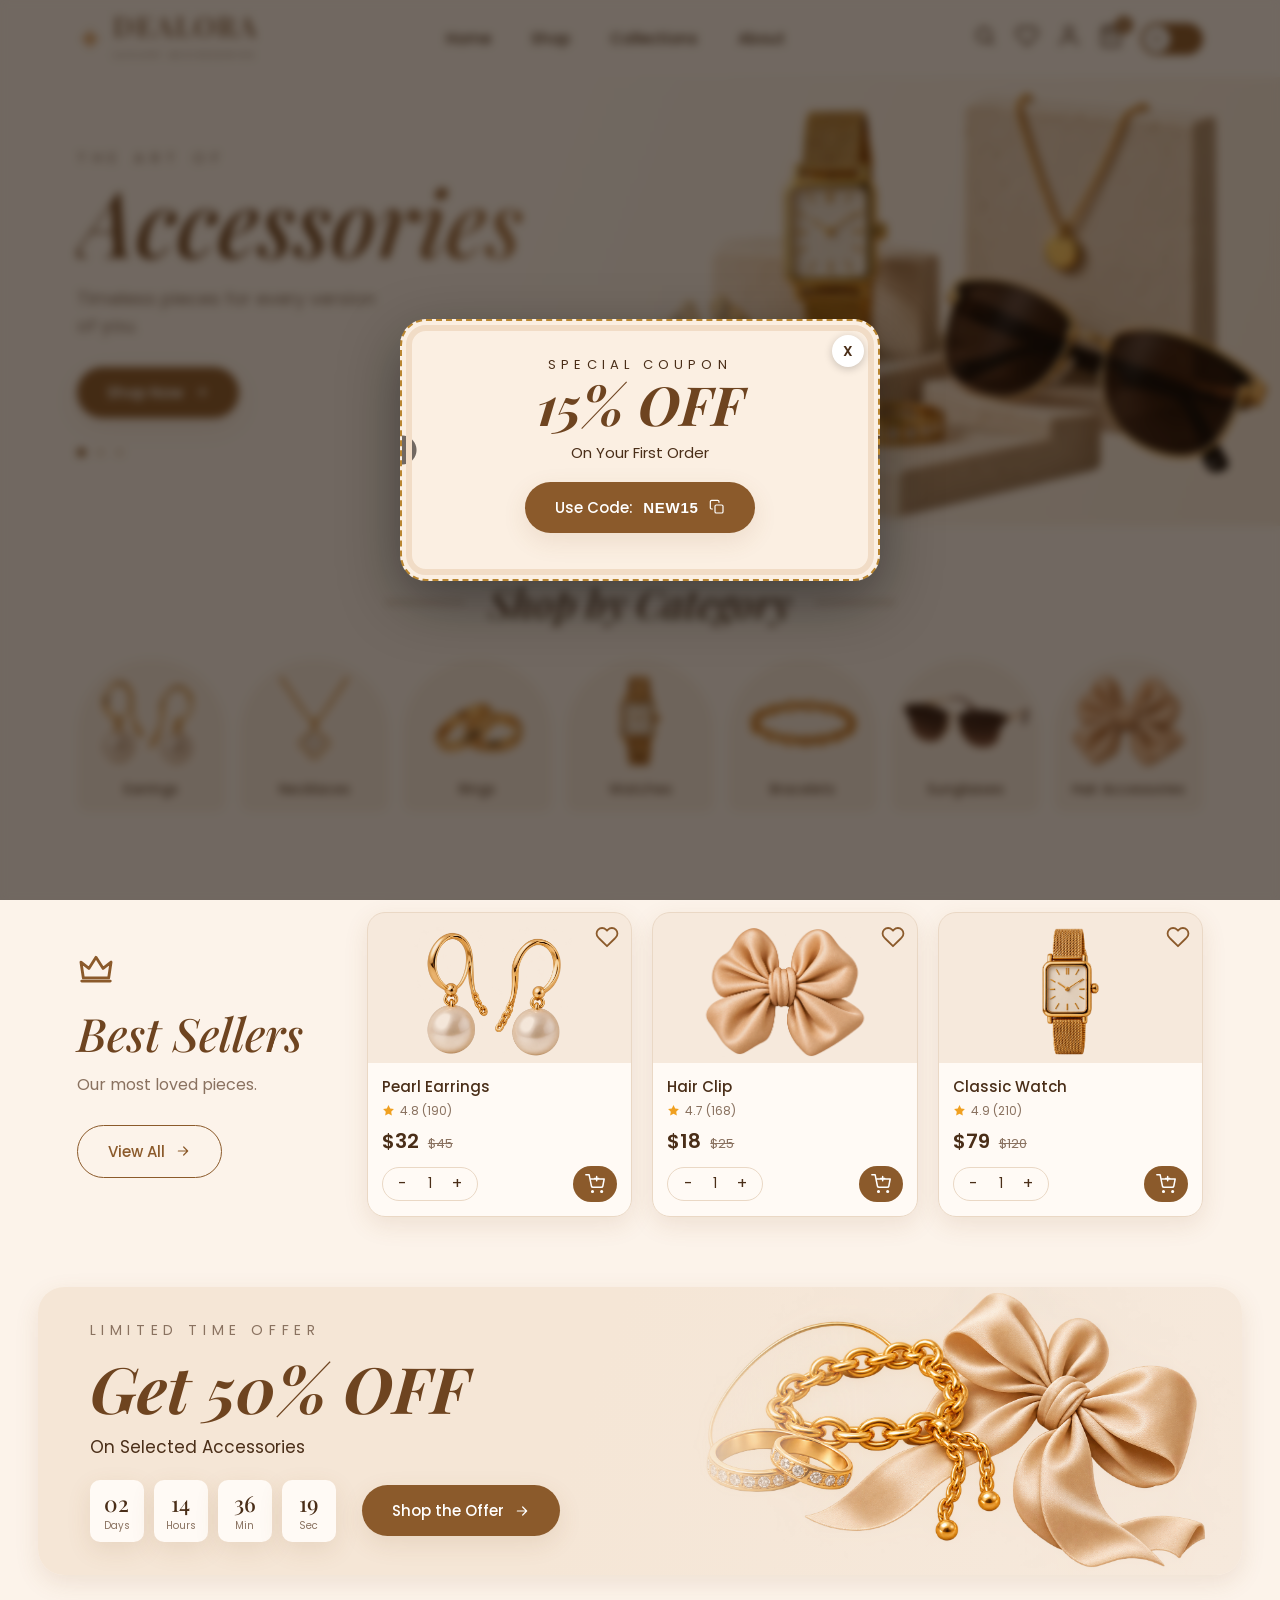
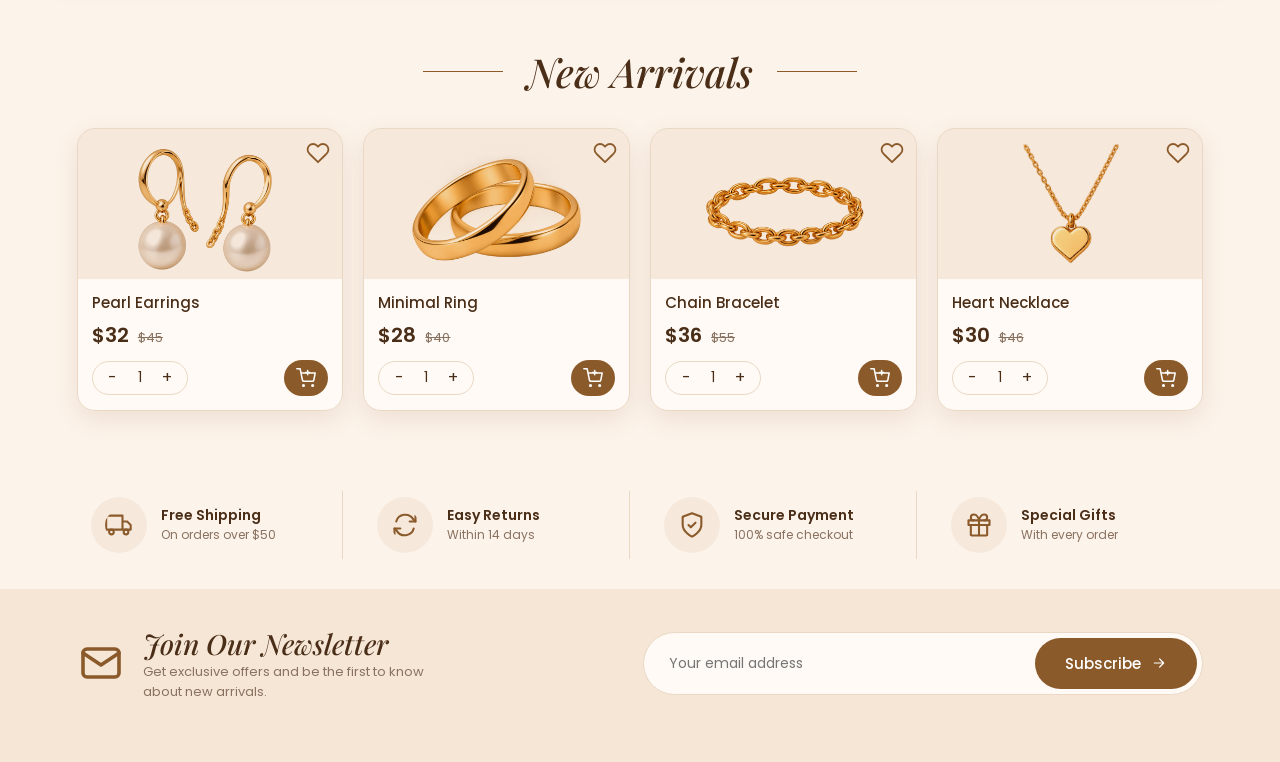
<file: index.html.html>
<!DOCTYPE html>
<html lang="en">
<head>
<meta charset="UTF-8">
<meta name="viewport" content="width=device-width, initial-scale=1.0">
<link rel="stylesheet" href="style.css.css">
<title>Dealora | Luxury Accessories</title>
</head>
<body>
<header class="header">
<a href="index.html" class="logo">
<svg class="logo-icon" viewBox="0 0 24 24" fill="currentColor" aria-hidden="true"><path d="M12 1c.6 5.4 3 8.4 9 11-6 2.6-8.4 5.6-9 11-.6-5.4-3-8.4-9-11 6-2.6 8.4-5.6 9-11z"/></svg>
<div class="logo-text">
<strong>DEALORA</strong>
<span>Luxury Accessories</span>
</div>
</a>
<nav class="nav">
<ul>
<li><a href="#" id="linkHome">Home</a></li>
<li><a href="#" id="linkShop">Shop</a></li>
<li><a href="#" id="linkCollections">Collections</a></li>
<li><a href="#" id="linkAbout">About</a></li>
</ul>
</nav>
<div class="header-icons">
<button type="button" aria-label="Search"><svg class="icon" viewBox="0 0 24 24" fill="none" stroke="currentColor" stroke-width="1.8" stroke-linecap="round" stroke-linejoin="round" aria-hidden="true"><circle cx="11" cy="11" r="7"/><path d="M20 20l-3.5-3.5"/></svg></button>
<button type="button" aria-label="Wishlist"><svg class="icon" viewBox="0 0 24 24" fill="none" stroke="currentColor" stroke-width="1.8" stroke-linecap="round" stroke-linejoin="round" aria-hidden="true"><path d="M20.8 4.6a5.5 5.5 0 0 0-7.8 0L12 5.7l-1-1.1a5.5 5.5 0 0 0-7.8 7.8l1 1.1L12 21.2l7.8-7.7 1-1.1a5.5 5.5 0 0 0 0-7.8z"/></svg></button>
<button type="button" aria-label="Account"><svg class="icon" viewBox="0 0 24 24" fill="none" stroke="currentColor" stroke-width="1.8" stroke-linecap="round" stroke-linejoin="round" aria-hidden="true"><path d="M20 21v-2a4 4 0 0 0-4-4H8a4 4 0 0 0-4 4v2"/><circle cx="12" cy="7" r="4"/></svg></button>
<button type="button" class="cart-icon" aria-label="Cart">
<svg class="icon" viewBox="0 0 24 24" fill="none" stroke="currentColor" stroke-width="1.8" stroke-linecap="round" stroke-linejoin="round" aria-hidden="true"><path d="M6 2L3 6v14a2 2 0 0 0 2 2h14a2 2 0 0 0 2-2V6l-3-4z"/><path d="M3 6h18"/><path d="M16 10a4 4 0 0 1-8 0"/></svg>
<span id="cartCount">0</span>
</button>
<button type="button" id="modeToggle" class="mode-toggle" aria-label="Switch dark or light mode">
<svg class="icon sun-icon" viewBox="0 0 24 24" fill="none" stroke="currentColor" stroke-width="1.8" stroke-linecap="round" stroke-linejoin="round" aria-hidden="true"><circle cx="12" cy="12" r="4.5"/><path d="M12 1.5v2M12 20.5v2M4.6 4.6l1.4 1.4M18 18l1.4 1.4M1.5 12h2M20.5 12h2M4.6 19.4L6 18M18 6l1.4-1.4"/></svg>
<svg class="icon moon-icon" viewBox="0 0 24 24" fill="none" stroke="currentColor" stroke-width="1.8" stroke-linecap="round" stroke-linejoin="round" aria-hidden="true"><path d="M21 12.8A9 9 0 1 1 11.2 3a7 7 0 0 0 9.8 9.8z"/></svg>
</button>
</div>
</header>
<main>
<section class="hero" id="home">
<div class="hero-text">
<h4>The Art Of</h4>
<h1>Accessories</h1>
<p>Timeless pieces for every version of you.</p>
<a href="#" class="btn" id="heroBtn">
Shop Now
<svg class="icon" viewBox="0 0 24 24" fill="none" stroke="currentColor" stroke-width="1.8" stroke-linecap="round" stroke-linejoin="round" aria-hidden="true"><path d="M5 12h14M13 6l6 6-6 6"/></svg>
</a>
<ul class="hero-dots">
<li class="dot active"></li>
<li class="dot"></li>
<li class="dot"></li>
</ul>
</div>
<div class="hero-image">
<img src="img/Luxury Gold Accessories on Stone Display.png" alt="Dealora accessories">
</div>
</section>
<section class="categories-section" id="shop">
<h2>Shop by Category</h2>
<ul class="categories">
<li class="category"><a href="#bestsellers"><img src="img/Elegant Gold Hook Pearl Earrings.png" alt="Earrings"><span>Earrings</span></a></li>
<li class="category"><a href="#bestsellers"><img src="img/Gold Quatrefoil Mother-of-Pearl Necklace.png" alt="Necklaces"><span>Necklaces</span></a></li>
<li class="category"><a href="#bestsellers"><img src="img/dealora_rings.png" alt="Rings"><span>Rings</span></a></li>
<li class="category"><a href="#bestsellers"><img src="img/Elegant Gold Mesh Wristwatch.png" alt="Watches"><span>Watches</span></a></li>
<li class="category"><a href="#bestsellers"><img src="img/Polished Gold Oval Link Bracelet.png" alt="Bracelets"><span>Bracelets</span></a></li>
<li class="category"><a href="#bestsellers"><img src="img/Gold-Frame Brown Gradient Sunglasses.png" alt="Sunglasses"><span>Sunglasses</span></a></li>
<li class="category"><a href="#bestsellers"><img src="img/Beige Satin Ribbon Bow.png" alt="Hair Accessories"><span>Hair Accessories</span></a></li>
</ul>
</section>
<section class="bestsellers" id="bestsellers">
<div class="bestsellers-text">
<svg class="icon" viewBox="0 0 24 24" fill="none" stroke="currentColor" stroke-width="1.8" stroke-linecap="round" stroke-linejoin="round" aria-hidden="true"><path d="M3 19h18M4 17L2.5 7l5 4L12 4l4.5 7 5-4L20 17z"/></svg>
<h2>Best Sellers</h2>
<p>Our most loved pieces.</p>
<a href="#" class="btn" id="viewAllBtn">
View All
<svg class="icon" viewBox="0 0 24 24" fill="none" stroke="currentColor" stroke-width="1.8" stroke-linecap="round" stroke-linejoin="round" aria-hidden="true"><path d="M5 12h14M13 6l6 6-6 6"/></svg>
</a>
</div>
<ul class="product-grid">
<li class="product-card">
<button type="button" class="wishlist" aria-label="Add to wishlist"><svg class="icon" viewBox="0 0 24 24" fill="none" stroke="currentColor" stroke-width="1.8" stroke-linecap="round" stroke-linejoin="round" aria-hidden="true"><path d="M20.8 4.6a5.5 5.5 0 0 0-7.8 0L12 5.7l-1-1.1a5.5 5.5 0 0 0-7.8 7.8l1 1.1L12 21.2l7.8-7.7 1-1.1a5.5 5.5 0 0 0 0-7.8z"/></svg></button>
<img src="img/Elegant Gold Hook Pearl Earrings.png" alt="Pearl Earrings" class="product-img">
<h3>Pearl Earrings</h3>
<div class="rating">
<svg class="icon" viewBox="0 0 24 24" fill="currentColor" aria-hidden="true"><path d="M12 2l3.1 6.3 6.9 1-5 4.9 1.2 6.8L12 17.8 5.8 21l1.2-6.8-5-4.9 6.9-1z"/></svg>
<span>4.8 (190)</span>
</div>
<p class="price">$32 <span class="old-price">$45</span></p>
<div class="card-actions">
<div class="counter">
<button type="button" class="minus">-</button>
<span class="qty">1</span>
<button type="button" class="plus">+</button>
</div>
<button type="button" class="add-cart" aria-label="Add to cart"><svg class="icon" viewBox="0 0 24 24" fill="none" stroke="currentColor" stroke-width="1.8" stroke-linecap="round" stroke-linejoin="round" aria-hidden="true"><circle cx="9" cy="21" r="1"/><circle cx="20" cy="21" r="1"/><path d="M1 1h4l2.7 13.4a2 2 0 0 0 2 1.6h9.7a2 2 0 0 0 2-1.6L23 6H6"/><path d="M14 3v5M11.5 5.5h5"/></svg></button>
</div>
</li>
<li class="product-card">
<button type="button" class="wishlist" aria-label="Add to wishlist"><svg class="icon" viewBox="0 0 24 24" fill="none" stroke="currentColor" stroke-width="1.8" stroke-linecap="round" stroke-linejoin="round" aria-hidden="true"><path d="M20.8 4.6a5.5 5.5 0 0 0-7.8 0L12 5.7l-1-1.1a5.5 5.5 0 0 0-7.8 7.8l1 1.1L12 21.2l7.8-7.7 1-1.1a5.5 5.5 0 0 0 0-7.8z"/></svg></button>
<img src="img/Beige Satin Ribbon Bow.png" alt="Hair Clip" class="product-img">
<h3>Hair Clip</h3>
<div class="rating">
<svg class="icon" viewBox="0 0 24 24" fill="currentColor" aria-hidden="true"><path d="M12 2l3.1 6.3 6.9 1-5 4.9 1.2 6.8L12 17.8 5.8 21l1.2-6.8-5-4.9 6.9-1z"/></svg>
<span>4.7 (168)</span>
</div>
<p class="price">$18 <span class="old-price">$25</span></p>
<div class="card-actions">
<div class="counter">
<button type="button" class="minus">-</button>
<span class="qty">1</span>
<button type="button" class="plus">+</button>
</div>
<button type="button" class="add-cart" aria-label="Add to cart"><svg class="icon" viewBox="0 0 24 24" fill="none" stroke="currentColor" stroke-width="1.8" stroke-linecap="round" stroke-linejoin="round" aria-hidden="true"><circle cx="9" cy="21" r="1"/><circle cx="20" cy="21" r="1"/><path d="M1 1h4l2.7 13.4a2 2 0 0 0 2 1.6h9.7a2 2 0 0 0 2-1.6L23 6H6"/><path d="M14 3v5M11.5 5.5h5"/></svg></button>
</div>
</li>
<li class="product-card">
    <button type="button" class="wishlist" aria-label="Add to wishlist"><svg class="icon" viewBox="0 0 24 24" fill="none" stroke="currentColor" stroke-width="1.8" stroke-linecap="round" stroke-linejoin="round" aria-hidden="true"><path d="M20.8 4.6a5.5 5.5 0 0 0-7.8 0L12 5.7l-1-1.1a5.5 5.5 0 0 0-7.8 7.8l1 1.1L12 21.2l7.8-7.7 1-1.1a5.5 5.5 0 0 0 0-7.8z"/></svg></button>
<img src="img/Elegant Gold Mesh Wristwatch.png" alt="Classic Watch" class="product-img">
<h3>Classic Watch</h3>
<div class="rating">
<svg class="icon" viewBox="0 0 24 24" fill="currentColor" aria-hidden="true"><path d="M12 2l3.1 6.3 6.9 1-5 4.9 1.2 6.8L12 17.8 5.8 21l1.2-6.8-5-4.9 6.9-1z"/></svg>
<span>4.9 (210)</span>
</div>
<p class="price">$79 <span class="old-price">$120</span></p>
<div class="card-actions">
<div class="counter">
<button type="button" class="minus">-</button>
<span class="qty">1</span>
<button type="button" class="plus">+</button>
</div>
<button type="button" class="add-cart" aria-label="Add to cart"><svg class="icon" viewBox="0 0 24 24" fill="none" stroke="currentColor" stroke-width="1.8" stroke-linecap="round" stroke-linejoin="round" aria-hidden="true"><circle cx="9" cy="21" r="1"/><circle cx="20" cy="21" r="1"/><path d="M1 1h4l2.7 13.4a2 2 0 0 0 2 1.6h9.7a2 2 0 0 0 2-1.6L23 6H6"/><path d="M14 3v5M11.5 5.5h5"/></svg></button>
</div>
</li>
</ul>
</section>
<section class="offer" id="collections">
<div class="offer-text">
<h4>Limited Time Offer</h4>
<h2>Get 50% OFF</h2>
<p>On Selected Accessories</p>
<div class="offer-bottom">
<ul class="timer">
<li><strong id="days">02</strong><span>Days</span></li>
<li><strong id="hours">14</strong><span>Hours</span></li>
<li><strong id="minutes">36</strong><span>Min</span></li>
<li><strong id="seconds">20</strong><span>Sec</span></li>
</ul>
<a href="#" class="btn" id="offerBtn">
Shop the Offer
<svg class="icon" viewBox="0 0 24 24" fill="none" stroke="currentColor" stroke-width="1.8" stroke-linecap="round" stroke-linejoin="round" aria-hidden="true"><path d="M5 12h14M13 6l6 6-6 6"/></svg>
</a>
</div>
</div>
<div class="offer-image">
<img src="img/Gold Jewelry and Satin Bow Arrangement.png" alt="Gold bracelet and rings">
</div>
</section>
<section class="arrivals" id="arrivals">
<h2>New Arrivals</h2>
<ul class="product-grid">
<li class="product-card">
<button type="button" class="wishlist" aria-label="Add to wishlist"><svg class="icon" viewBox="0 0 24 24" fill="none" stroke="currentColor" stroke-width="1.8" stroke-linecap="round" stroke-linejoin="round" aria-hidden="true"><path d="M20.8 4.6a5.5 5.5 0 0 0-7.8 0L12 5.7l-1-1.1a5.5 5.5 0 0 0-7.8 7.8l1 1.1L12 21.2l7.8-7.7 1-1.1a5.5 5.5 0 0 0 0-7.8z"/></svg></button>
<img src="img/Elegant Gold Hook Pearl Earrings.png" alt="Pearl Earrings" class="product-img">
<h3>Pearl Earrings</h3>
<p class="price">$32 <span class="old-price">$45</span></p>
<div class="card-actions">
<div class="counter">
<button type="button" class="minus">-</button>
<span class="qty">1</span>
<button type="button" class="plus">+</button>
</div>
<button type="button" class="add-cart" aria-label="Add to cart"><svg class="icon" viewBox="0 0 24 24" fill="none" stroke="currentColor" stroke-width="1.8" stroke-linecap="round" stroke-linejoin="round" aria-hidden="true"><circle cx="9" cy="21" r="1"/><circle cx="20" cy="21" r="1"/><path d="M1 1h4l2.7 13.4a2 2 0 0 0 2 1.6h9.7a2 2 0 0 0 2-1.6L23 6H6"/><path d="M14 3v5M11.5 5.5h5"/></svg></button>
</div>
</li>
<li class="product-card">
<button type="button" class="wishlist" aria-label="Add to wishlist"><svg class="icon" viewBox="0 0 24 24" fill="none" stroke="currentColor" stroke-width="1.8" stroke-linecap="round" stroke-linejoin="round" aria-hidden="true"><path d="M20.8 4.6a5.5 5.5 0 0 0-7.8 0L12 5.7l-1-1.1a5.5 5.5 0 0 0-7.8 7.8l1 1.1L12 21.2l7.8-7.7 1-1.1a5.5 5.5 0 0 0 0-7.8z"/></svg></button>
<img src="img/Intertwined Gold Wedding Bands.png" alt="Minimal Ring" class="product-img">
<h3>Minimal Ring</h3>
<p class="price">$28 <span class="old-price">$40</span></p>
<div class="card-actions">
<div class="counter">
<button type="button" class="minus">-</button>
<span class="qty">1</span>
<button type="button" class="plus">+</button>
</div>
<button type="button" class="add-cart" aria-label="Add to cart"><svg class="icon" viewBox="0 0 24 24" fill="none" stroke="currentColor" stroke-width="1.8" stroke-linecap="round" stroke-linejoin="round" aria-hidden="true"><circle cx="9" cy="21" r="1"/><circle cx="20" cy="21" r="1"/><path d="M1 1h4l2.7 13.4a2 2 0 0 0 2 1.6h9.7a2 2 0 0 0 2-1.6L23 6H6"/><path d="M14 3v5M11.5 5.5h5"/></svg></button>
</div>
</li>
<li class="product-card">
<button type="button" class="wishlist" aria-label="Add to wishlist"><svg class="icon" viewBox="0 0 24 24" fill="none" stroke="currentColor" stroke-width="1.8" stroke-linecap="round" stroke-linejoin="round" aria-hidden="true"><path d="M20.8 4.6a5.5 5.5 0 0 0-7.8 0L12 5.7l-1-1.1a5.5 5.5 0 0 0-7.8 7.8l1 1.1L12 21.2l7.8-7.7 1-1.1a5.5 5.5 0 0 0 0-7.8z"/></svg></button>
<img src="img/Polished Gold Oval Link Bracelet.png" alt="Chain Bracelet" class="product-img">
<h3>Chain Bracelet</h3>
<p class="price">$36 <span class="old-price">$55</span></p>
<div class="card-actions">
<div class="counter">
<button type="button" class="minus">-</button>
<span class="qty">1</span>
<button type="button" class="plus">+</button>
</div>
<button type="button" class="add-cart" aria-label="Add to cart"><svg class="icon" viewBox="0 0 24 24" fill="none" stroke="currentColor" stroke-width="1.8" stroke-linecap="round" stroke-linejoin="round" aria-hidden="true"><circle cx="9" cy="21" r="1"/><circle cx="20" cy="21" r="1"/><path d="M1 1h4l2.7 13.4a2 2 0 0 0 2 1.6h9.7a2 2 0 0 0 2-1.6L23 6H6"/><path d="M14 3v5M11.5 5.5h5"/></svg></button>
</div>
</li>
<li class="product-card">
<button type="button" class="wishlist" aria-label="Add to wishlist"><svg class="icon" viewBox="0 0 24 24" fill="none" stroke="currentColor" stroke-width="1.8" stroke-linecap="round" stroke-linejoin="round" aria-hidden="true"><path d="M20.8 4.6a5.5 5.5 0 0 0-7.8 0L12 5.7l-1-1.1a5.5 5.5 0 0 0-7.8 7.8l1 1.1L12 21.2l7.8-7.7 1-1.1a5.5 5.5 0 0 0 0-7.8z"/></svg></button>
<img src="img/dealora_necklace.png" alt="Heart Necklace" class="product-img">
<h3>Heart Necklace</h3>
<p class="price">$30 <span class="old-price">$46</span></p>
<div class="card-actions">
<div class="counter">
<button type="button" class="minus">-</button>
<span class="qty">1</span>
<button type="button" class="plus">+</button>
</div>
<button type="button" class="add-cart" aria-label="Add to cart"><svg class="icon" viewBox="0 0 24 24" fill="none" stroke="currentColor" stroke-width="1.8" stroke-linecap="round" stroke-linejoin="round" aria-hidden="true"><circle cx="9" cy="21" r="1"/><circle cx="20" cy="21" r="1"/><path d="M1 1h4l2.7 13.4a2 2 0 0 0 2 1.6h9.7a2 2 0 0 0 2-1.6L23 6H6"/><path d="M14 3v5M11.5 5.5h5"/></svg></button>
</div>
</li>
</ul>
</section>
<section class="features" id="about">
<ul class="feature-list">
<li>
<svg class="icon" viewBox="0 0 24 24" fill="none" stroke="currentColor" stroke-width="1.8" stroke-linecap="round" stroke-linejoin="round" aria-hidden="true"><path d="M1 4h14v12H1zM15 9h4l3 3v4h-7z"/><circle cx="5.5" cy="18" r="2"/><circle cx="18" cy="18" r="2"/></svg>
<div>
<h4>Free Shipping</h4>
<p>On orders over $50</p>
</div>
</li>
<li>
<svg class="icon" viewBox="0 0 24 24" fill="none" stroke="currentColor" stroke-width="1.8" stroke-linecap="round" stroke-linejoin="round" aria-hidden="true"><path d="M21 4v5h-5M3 20v-5h5"/><path d="M4.5 9A8 8 0 0 1 19 7l2 2M19.5 15A8 8 0 0 1 5 17l-2-2"/></svg>
<div>
<h4>Easy Returns</h4>
<p>Within 14 days</p>
</div>
</li>
<li>
<svg class="icon" viewBox="0 0 24 24" fill="none" stroke="currentColor" stroke-width="1.8" stroke-linecap="round" stroke-linejoin="round" aria-hidden="true"><path d="M12 22s8-4 8-10V5l-8-3-8 3v7c0 6 8 10 8 10z"/><path d="M9 12l2 2 4-4"/></svg>
<div>
<h4>Secure Payment</h4>
<p>100% safe checkout</p>
</div>
</li>
<li>
<svg class="icon" viewBox="0 0 24 24" fill="none" stroke="currentColor" stroke-width="1.8" stroke-linecap="round" stroke-linejoin="round" aria-hidden="true"><rect x="3" y="8" width="18" height="4"/><path d="M12 8v13M19 12v9H5v-9"/><path d="M7.5 8a2.5 2.5 0 0 1 0-5C11 3 12 8 12 8s1-5 4.5-5a2.5 2.5 0 0 1 0 5"/></svg>
<div>
<h4>Special Gifts</h4>
<p>With every order</p>
</div>
</li>
</ul>
</section>
</main>
<footer class="footer">
<div class="newsletter-text">
<svg class="icon" viewBox="0 0 24 24" fill="none" stroke="currentColor" stroke-width="1.8" stroke-linecap="round" stroke-linejoin="round" aria-hidden="true"><rect x="3" y="5" width="18" height="14" rx="2"/><path d="M3 7l9 6 9-6"/></svg>
<div>
<h3>Join Our Newsletter</h3>
<p>Get exclusive offers and be the first to know about new arrivals.</p>
</div>
</div>
<div class="newsletter-form">
<input type="email" id="emailInput" placeholder="Your email address">
<button type="button" id="subscribeBtn" class="btn">
Subscribe
<svg class="icon" viewBox="0 0 24 24" fill="none" stroke="currentColor" stroke-width="1.8" stroke-linecap="round" stroke-linejoin="round" aria-hidden="true"><path d="M5 12h14M13 6l6 6-6 6"/></svg>
</button>
</div>
<p id="newsletterMsg" class="newsletter-msg"></p>
</footer>
<div class="popup" id="popup">
<div class="popup-box popup-coupon" id="popupCoupon">
<button type="button" class="popup-close" aria-label="Close">X</button>
<h4>Special Coupon</h4>
<h2>15% OFF</h2>
<p>On Your First Order</p>
<button type="button" class="btn" id="copyBtn">
Use Code: <strong>NEW15</strong>
<svg class="icon" viewBox="0 0 24 24" fill="none" stroke="currentColor" stroke-width="1.8" stroke-linecap="round" stroke-linejoin="round" aria-hidden="true"><rect x="9" y="9" width="12" height="12" rx="2"/><path d="M5 15H4a2 2 0 0 1-2-2V4a2 2 0 0 1 2-2h9a2 2 0 0 1 2 2v1"/></svg>
</button>
<span id="copyMsg" class="popup-msg"></span>
</div>
<div class="popup-box popup-spin" id="popupSpin">
<button type="button" class="popup-close" aria-label="Close">X</button>
<div class="popup-text">
<h2>Spin &amp; Win</h2>
<p>Get a surprise discount on accessories!</p>
<button type="button" class="btn" id="spinBtn">
Spin Now
<svg class="icon" viewBox="0 0 24 24" fill="none" stroke="currentColor" stroke-width="1.8" stroke-linecap="round" stroke-linejoin="round" aria-hidden="true"><path d="M5 12h14M13 6l6 6-6 6"/></svg>
</button>
<span id="spinResult" class="popup-msg"></span>
</div>
<div class="wheel-wrap">
<img src="img/3.png" alt="Prize wheel" id="wheel">
<img src="img/1.png" alt="Gift" class="wheel-gift">
</div>
</div>
<div class="popup-box popup-timer" id="popupTimer">
<button type="button" class="popup-close" aria-label="Close">X</button>
<img src="img/2.png" alt="Hourglass" class="hourglass">
<div class="popup-text">
<svg class="icon" viewBox="0 0 24 24" fill="none" stroke="currentColor" stroke-width="1.8" stroke-linecap="round" stroke-linejoin="round" aria-hidden="true"><circle cx="12" cy="13" r="8"/><path d="M12 9v4l2.5 2M9 2h6M12 2v3"/></svg>
<h3>Limited Time Offer</h3>
<h2>Up To 50% OFF</h2>
<p>On Selected Accessories</p>
<ul class="timer">
<li><strong id="popupDays">02</strong><span>Days</span></li>
<li><strong id="popupHours">14</strong><span>Hours</span></li>
<li><strong id="popupMinutes">36</strong><span>Min</span></li>
</ul>
<a href="#" class="btn" id="popupBtn">
Shop the Offer
<svg class="icon" viewBox="0 0 24 24" fill="none" stroke="currentColor" stroke-width="1.8" stroke-linecap="round" stroke-linejoin="round" aria-hidden="true"><path d="M5 12h14M13 6l6 6-6 6"/></svg>
</a>
</div>
</div>
</div>
<script>
let cartTotal = 0;
function scrollToSection(id) {
document.getElementById(id).scrollIntoView({behavior:"smooth"});
}
let scrollLinks = [
["linkHome", "home"],
["linkShop", "shop"],
["linkCollections", "collections"],
["linkAbout", "about"],
["heroBtn", "shop"],
["viewAllBtn", "arrivals"],
["offerBtn", "arrivals"]
];
for (let i = 0; i < scrollLinks.length; i++) {
document.getElementById(scrollLinks[i][0]).addEventListener("click", (e) => {
e.preventDefault();
scrollToSection(scrollLinks[i][1]);
});
}
document.getElementById("modeToggle").addEventListener("click", () => {
document.body.classList.toggle("dark-mode");
});
// Increment and decrement item count
let plusButtons = document.querySelectorAll(".plus");
let minusButtons = document.querySelectorAll(".minus");
for (let i = 0; i < plusButtons.length; i++) {
plusButtons[i].addEventListener("click", () => {
let qty = plusButtons[i].parentElement.querySelector(".qty");
qty.innerHTML = Number(qty.innerHTML) + 1;
});
}
for (let i = 0; i < minusButtons.length; i++) {
minusButtons[i].addEventListener("click", () => {
let qty = minusButtons[i].parentElement.querySelector(".qty");
if (Number(qty.innerHTML) > 1) {
qty.innerHTML = Number(qty.innerHTML) - 1;
}
});
}
// Add to cart
let cartButtons = document.querySelectorAll(".add-cart");
for (let i = 0; i < cartButtons.length; i++) {
cartButtons[i].addEventListener("click", () => {
let qty = cartButtons[i].parentElement.querySelector(".qty");
cartTotal = cartTotal + Number(qty.innerHTML);
document.getElementById("cartCount").innerHTML = cartTotal;
});
}
// Wishlist hearts
let hearts = document.querySelectorAll(".wishlist");
for (let i = 0; i < hearts.length; i++) {
hearts[i].addEventListener("click", () => {
hearts[i].classList.toggle("liked");
});
}
// Offer countdown
let secondsLeft = 2 * 24 * 60 * 60 + 14 * 60 * 60 + 36 * 60 + 20;
function pad(number) {
return String(number).padStart(2, "0");
}
function updateTimer() {
let d = pad(Math.floor(secondsLeft / 86400));
let h = pad(Math.floor((secondsLeft % 86400) / 3600));
let m = pad(Math.floor((secondsLeft % 3600) / 60));
let s = pad(secondsLeft % 60);
document.getElementById("days").innerHTML = d;
document.getElementById("hours").innerHTML = h;
document.getElementById("minutes").innerHTML = m;
document.getElementById("seconds").innerHTML = s;
document.getElementById("popupDays").innerHTML = d;
document.getElementById("popupHours").innerHTML = h;
document.getElementById("popupMinutes").innerHTML = m;
if (secondsLeft > 0) {
secondsLeft = secondsLeft - 1;
}
}
updateTimer();
setInterval(updateTimer, 1000);
// Newsletter
document.getElementById("subscribeBtn").addEventListener("click", () => {
let email = document.getElementById("emailInput").value;
if (email.includes("@")) {
document.getElementById("newsletterMsg").innerHTML = "Thank you! " + email + " is subscribed.";
document.getElementById("emailInput").value = "";
} else {
document.getElementById("newsletterMsg").innerHTML = "Please enter a valid email address.";
}
});
// Popup ads: one on page load, the others when scrolling to a section
let popupBoxes = ["popupCoupon", "popupSpin", "popupTimer"];
let popupOrder = popupBoxes.slice().sort(() => Math.random() - 0.5);
let popupSections = ["bestsellers", "collections"];
let wheelAngle = 0;
document.getElementById("popup").style.display = "none";
function popupIsOpen() {
return document.getElementById("popup").style.display === "flex";
}
function showPopup() {
if (popupOrder.length === 0 || popupIsOpen()) {
return;
}
for (let i = 0; i < popupBoxes.length; i++) {
document.getElementById(popupBoxes[i]).style.display = "none";
}
document.getElementById(popupOrder.shift()).style.display = "flex";
document.getElementById("popup").style.display = "flex";
}
function closePopup() {
document.getElementById("popup").style.display = "none";
}
setTimeout(showPopup, 2000 + Math.floor(Math.random() * 4000));
window.addEventListener("scroll", () => {
if (popupSections.length > 0 && !popupIsOpen()) {
let top = document.getElementById(popupSections[0]).getBoundingClientRect().top;
if (top < window.innerHeight * 0.5) {
popupSections

.shift();
showPopup();
}
}
});
let closeButtons = document.querySelectorAll(".popup-close");
for (let i = 0; i < closeButtons.length; i++) {
closeButtons[i].addEventListener("click", closePopup);
}
document.getElementById("copyBtn").addEventListener("click", () => {
navigator.clipboard.writeText("NEW15");
document.getElementById("copyMsg").innerHTML = "Code NEW15 copied!";
});
let prizes = ["30% OFF", "15% OFF", "Free Shipping", "10% OFF", "20% OFF", "Gift Item"];
document.getElementById("spinBtn").addEventListener("click", () => {
let prize = prizes[Math.floor(Math.random() * prizes.length)];
wheelAngle = wheelAngle + 1440 + Math.floor(Math.random() * 360);
document.getElementById("wheel").style.transform = "rotate(" + wheelAngle + "deg)";
document.getElementById("spinResult").innerHTML = "Spinning...";
setTimeout(() => {
document.getElementById("spinResult").innerHTML = "You won: " + prize;
}, 3000);
});
document.getElementById("popupBtn").addEventListener("click", (e) => {
e.preventDefault();
closePopup();
scrollToSection("arrivals");
});
</script>
</body>
</html>
</file>
<file: style.css.css>
@import url('https://fonts.googleapis.com/css2?family=Playfair+Display:ital,wght@0,500;1,500;1,700&family=Poppins:wght@300;400;500;600&display=swap');
:root {
--bg-color: #fcf3ea;
--card-color: #fffaf5;
--soft-color: #f5e6d6;
--img-bg: #f6e9dc;
--text-color: #4a2e18;
--muted-color: #8a7260;
--main-color: #8b5a2b;
--main-dark: #6e4420;
--gold-color: #d9a066;
--border-color: #ead8c5;
--shadow: 0 8px 24px rgba(139, 90, 43, 0.12);
--radius: 18px;
}
.dark-mode {
--bg-color: #1b1410;
--card-color: #261d17;
--soft-color: #30251d;
--text-color: #f6e8d9;
--muted-color: #b9a28d;
--main-color: #c98a4b;
--main-dark: #e0a669;
--gold-color: #f0c48a;
--border-color: #3d2f24;
--shadow: 0 8px 24px rgba(0, 0, 0, 0.45);
}
* {
margin: 0;
padding: 0;
box-sizing: border-box;
}
html {
scroll-behavior: smooth;
}
body {
font-family: 'Poppins', sans-serif;
background-color: var(--bg-color);
color: var(--text-color);
transition: background-color 0.5s ease, color 0.5s ease;
overflow-x: hidden;
}
ul {
list-style: none;
}
a {
color: inherit;
text-decoration: none;
}
button {
font-family: inherit;
border: none;
background: none;
color: inherit;
cursor: pointer;
}
img {
max-width: 100%;
display: block;
}
h1, h2, h3 {
font-family: 'Playfair Display', serif;
font-style: italic;
font-weight: 500;
}
section {
padding: 50px 6%;
}
h2 {
font-size: 40px;
color: var(--text-color);
}
.btn {
position: relative;
overflow: hidden;
display: inline-flex;
align-items: center;
gap: 10px;
padding: 14px 30px;
border-radius: 40px;
background-color: var(--main-color);
color: #fff;
font-weight: 500;
font-size: 15px;
box-shadow: var(--shadow);
transition: transform 0.3s ease, background-color 0.3s ease;
}
.btn .icon {
width: 16px;
height: 16px;
transition: transform 0.3s ease;
}
.btn::after {
content: "";
position: absolute;
top: 0;
left: -80%;
width: 50%;
height: 100%;
background: linear-gradient(120deg, transparent, rgba(255, 255, 255, 0.55), transparent);
transform: skewX(-20deg);
}
.btn:hover {
transform: translateY(-3px);
background-color: var(--main-dark);
}
.btn:hover::after {
animation: shine 0.8s ease;
}
.btn:hover .icon {
transform: translateX(5px);
}
.header {
position: sticky;
top: 0;
z-index: 50;
display: flex;
align-items: center;
justify-content: space-between;
gap: 20px;
padding: 12px 6%;
background-color: var(--bg-color);
transition: background-color 0.5s ease;
}
.logo {
display: flex;
align-items: center;
gap: 10px;
color: var(--main-dark);
}
.logo-icon {
width: 26px;
height: 26px;
color: var(--gold-color);
animation: spin 8s linear infinite;
}
.logo-text strong {
display: block;
font-family: 'Playfair Display', serif;
font-size: 28px;
font-weight: 500;
letter-spacing: 0.08em;
line-height: 1;
}
.logo-text span {
font-size: 9px;
letter-spacing: 0.3em;
text-transform: uppercase;
color: var(--muted-color);
}
.nav ul {
display: flex;
gap: 40px;
}
.nav a {
position: relative;
padding: 6px 0;
font-size: 15px;
font-weight: 500;
}
.nav a::after {
content: "";
position: absolute;
left: 0;
bottom: 0;
width: 100%;
height: 2px;
background-color: var(--main-color);
transform: scaleX(0);
transform-origin: right;
transition: transform 0.4s ease;
}
.nav a:hover::after {
transform: scaleX(1);
transform-origin: left;
}
.header-icons {
display: flex;
align-items: center;
gap: 18px;
}
.header-icons .icon {
width: 24px;
height: 24px;
color: var(--text-color);
transition: transform 0.3s ease, color 0.3s ease;
}
.header-icons button:hover .icon {
transform: scale(1.2) rotate(-8deg);
color: var(--main-color);
}
.cart-icon {
position: relative;
}
#cartCount {
position: absolute;
top: -8px;
right: -10px;
min-width: 18px;
height: 18px;
padding: 0 4px;
border-radius: 50%;
background-color: var(--main-color);
color: #fff;
font-size: 11px;
line-height: 18px;
text-align: center;
}
.mode-toggle {
display: flex;
align-items: center;
width: 62px;
height: 32px;
padding: 3px;
border-radius: 30px;
background-color: var(--main-color);
}
.mode-toggle .icon {
width: 26px;
height: 26px;
padding: 4px;
border-radius: 50%;
background-color: #fff;
color: var(--main-color);
}
.mode-toggle .moon-icon {
display: none;
}
.dark-mode .mode-toggle .sun-icon {
display: none;
}
.dark-mode .mode-toggle .moon-icon {
display: block;
}
.dark-mode .mode-toggle {
justify-content: flex-end;
}
.mode-toggle:hover .icon {
animation: spin 0.8s ease;
}

.hero {
display: grid;
grid-template-columns: 1fr 1.3fr;
align-items: center;
min-height: 420px;
padding: 0 0 0 6%;
overflow: hidden;
background: linear-gradient(110deg, var(--bg-color) 40%, var(--soft-color));
}
.hero-text h4 {
font-size: 15px;
font-weight: 400;
letter-spacing: 0.45em;
text-transform: uppercase;
color: var(--muted-color);
animation: slideUp 0.8s ease both;
}
.hero-text h1 {
font-size: 92px;
line-height: 1.1;
background: linear-gradient(100deg, var(--main-dark) 20%, var(--gold-color) 45%, var(--main-dark) 70%);
background-size: 250% 100%;
-webkit-background-clip: text;
background-clip: text;
-webkit-text-fill-color: transparent;
animation: slideUp 0.8s ease 0.2s both, shimmer 5s linear 1s infinite;
}
.hero-text p {
margin: 14px 0 28px;
max-width: 300px;
font-size: 18px;
color: var(--muted-color);
animation: slideUp 0.8s ease 0.4s both;
}
.hero-text .btn {
animation: slideUp 0.8s ease 0.6s both;
}
.hero-dots {
display: flex;
gap: 10px;
margin-top: 30px;
}
.dot {
width: 9px;
height: 9px;
border-radius: 50%;
background-color: var(--border-color);
}
.dot.active {
background-color: var(--main-color);
animation: pulse 2s ease infinite;
}
.hero-image {
height: 100%;
overflow: hidden;
}
.hero-image img {
width: 100%;
height: 100%;
min-height: 420px;
object-fit: cover;
-webkit-mask-image: linear-gradient(to right, transparent, #000 30%);
mask-image: linear-gradient(to right, transparent, #000 30%);
animation: slowZoom 14s ease-in-out infinite alternate;
}

.categories-section h2,
.arrivals h2 {
position: relative;
display: flex;
align-items: center;
justify-content: center;
gap: 24px;
margin-bottom: 30px;
text-align: center;
}
.categories-section h2::before,
.categories-section h2::after,
.arrivals h2::before,
.arrivals h2::after {
content: "";
width: 80px;
height: 1px;
background-color: var(--main-color);
}
.categories {
display: flex;
justify-content: space-between;
gap: 14px;
}
.category {
flex: 1;
text-align: center;
}
.category a {
display: flex;
flex-direction: column;
align-items: center;
gap: 12px;
height: 100%;
padding: 16px 8px 12px;
border-radius: 90px 90px 14px 14px;
background-color: var(--img-bg);
color: #4a2e18;
font-size: 14px;
transition: transform 0.4s ease, box-shadow 0.4s ease;
}
.category img {
width: 100%;
height: 92px;
object-fit: contain;
mix-blend-mode: multiply;
transition: transform 0.5s ease;
}
.category a:hover {
transform: translateY(-10px);
box-shadow: var(--shadow);
}
.category a:hover img {
transform: scale(1.15) rotate(-6deg);
}

.bestsellers {
display: grid;
grid-template-columns: 260px 1fr;
align-items: center;
gap: 30px;
}
.bestsellers-text > .icon {
width: 38px;
height: 38px;
margin-bottom: 6px;
color: var(--main-color);
animation: floatY 3s ease-in-out infinite;
}
.bestsellers-text h2 {
font-size: 46px;
color: var(--main-dark);
}
.bestsellers-text p {
margin: 8px 0 28px;
color: var(--muted-color);
}
.bestsellers-text .btn {
background-color: transparent;
color: var(--main-color);
border: 1.5px solid var(--main-color);
box-shadow: none;
}
.bestsellers-text .btn:hover {
background-color: var(--main-color);
color: #fff;
}

.product-grid {
display: grid;
gap: 20px;
}
.bestsellers .product-grid {
grid-template-columns: repeat(3, 1fr);
}
.arrivals .product-grid {
grid-template-columns: repeat(4, 1fr);
}
.product-card {
position: relative;
padding: 14px;
border-radius: var(--radius);
border: 1px solid var(--border-color);
background: linear-gradient(var(--img-bg) 0 150px, var(--card-color) 150px);
box-shadow: var(--shadow);
transition: transform 0.4s ease, box-shadow 0.4s ease;
}
.product-card:hover {
transform: translateY(-8px);
box-shadow: 0 16px 34px rgba(139, 90, 43, 0.25);
}
.product-img {
width: 100%;
height: 130px;
margin-bottom: 18px;
object-fit: contain;
mix-blend-mode: multiply;
transition: transform 0.5s ease;
}
.product-card:hover .product-img {
transform: scale(1.1) rotate(4deg);
}
.wishlist {
position: absolute;
top: 12px;
right: 12px;
z-index: 2;
}
.wishlist .icon {
width: 24px;
height: 24px;
color: var(--main-color);
transition: transform 0.3s ease, color 0.3s ease;
}
.wishlist:hover .icon {
transform: scale(1.2);
}
.wishlist.liked .icon {
fill: #e0426b;
color: #e0426b;
animation: heartPop 0.5s ease;
}
.product-card h3 {
font-family: 'Poppins', sans-serif;
font-style: normal;
font-size: 15px;
font-weight: 500;
}
.rating {
display: flex;
align-items: center;
gap: 5px;
margin: 4px 0;
font-size: 12px;
color: var(--muted-color);
}
.rating .icon {
width: 13px;
height: 13px;
color: #f0a020;
}
.price {
margin: 6px 0 10px;
font-size: 20px;
font-weight: 600;
}
.old-price {
margin-left: 4px;
font-size: 13px;
font-weight: 400;
color: var(--muted-color);
text-decoration: line-through;
}
.card-actions {
display: flex;
align-items: center;
justify-content: space-between;
}
.counter {
display: flex;
align-items: center;
gap: 4px;
padding: 4px 8px;
border-radius: 20px;
border: 1px solid var(--border-color);
background-color: var(--card-color);
}
.counter button {
width: 24px;
height: 24px;
border-radius: 50%;
font-size: 16px;
line-height: 1;
transition: background-color 0.3s ease, color 0.3s ease, transform 0.2s ease;
}
.counter button:hover {
background-color: var(--main-color);
color: #fff;
}
.counter button:active {
transform: scale(0.8);
}
.qty {
min-width: 22px;
text-align: center;
font-size: 14px;
}
.add-cart {
display: flex;
align-items: center;
justify-content: center;
width: 44px;
height: 36px;
border-radius: 20px;
background-color: var(--main-color);
transition: transform 0.3s ease, background-color 0.3s ease;
}
.add-cart .icon {
width: 20px;
height: 20px;
color: #fff;
}
.add-cart:hover {
background-color: var(--main-dark);
transform: scale(1.12);
}
.add-cart:active {
animation: cartBounce 0.4s ease;
}
.offer {
position: relative;
display: grid;
grid-template-columns: 1fr 1fr;
align-items: center;
margin: 20px 3%;
padding: 0 0 0 4%;
overflow: hidden;
border-radius: 26px;
background: linear-gradient(110deg, var(--soft-color) 45%, var(--img-bg));
box-shadow: var(--shadow);
}
.offer-text h4 {
font-size: 14px;
font-weight: 400;
letter-spacing: 0.4em;
text-transform: uppercase;
color: var(--muted-color);
}
.offer-text h2 {
margin: 4px 0;
font-size: 64px;
font-weight: 700;
color: var(--main-dark);
}
.offer-text p {
margin-bottom: 20px;
font-size: 17px;
}
.offer-bottom {
display: flex;
align-items: center;
flex-wrap: wrap;
gap: 26px;
}
.timer {
display: flex;
gap: 10px;
}
.timer li {
display: flex;
flex-direction: column;
align-items: center;
width: 54px;
padding: 8px 0;
border-radius: 10px;
background-color: var(--card-color);
box-shadow: var(--shadow);
}
.timer strong {
font-family: 'Playfair Display', serif;
font-size: 22px;
font-weight: 500;
}
.timer span {
font-size: 10px;
color: var(--muted-color);
}
.timer li:last-child {
animation: tick 1s ease infinite;
}
.offer-image {
height: 100%;
overflow: hidden;
}
.offer-image img {
width: 100%;
height: 100%;
min-height: 260px;
object-fit: cover;
-webkit-mask-image: linear-gradient(to right, transparent, #000 35%);
mask-image: linear-gradient(to right, transparent, #000 35%);
animation: floatY 6s ease-in-out infinite;
}
.features {
padding-top: 30px;
padding-bottom: 30px;
}
.feature-list {
display: grid;
grid-template-columns: repeat(4, 1fr);
gap: 20px;
}
.feature-list li {
display: flex;
align-items: center;
gap: 14px;
padding: 6px 14px;
border-right: 1px solid var(--border-color);
}
.feature-list li:last-child {
border-right: none;
}
.feature-list .icon {
flex-shrink: 0;
width: 56px;
height: 56px;
padding: 14px;
border-radius: 50%;
background-color: var(--img-bg);
color: var(--main-color);
transition: transform 0.5s ease;
}
.feature-list li:hover .icon {
transform: rotateY(360deg);
}
.feature-list h4 {
font-size: 14px;
font-weight: 600;
}
.feature-list p {
font-size: 12px;
color: var(--muted-color);
}
.footer {
display: flex;
align-items: center;
justify-content: space-between;
flex-wrap: wrap;
gap: 24px;
padding: 36px 6%;
background-color: var(--soft-color);
transition: background-color 0.5s ease;
}
.newsletter-text {
display: flex;
align-items: center;
gap: 18px;
max-width: 380px;
}
.newsletter-text > .icon {
flex-shrink: 0;
width: 48px;
height: 48px;
color: var(--main-color);
animation: floatY 3s ease-in-out infinite;
}
.newsletter-text h3 {
font-size: 28px;
}
.newsletter-text p {
font-size: 13px;
color: var(--muted-color);
}
.newsletter-form {
display: flex;
flex: 1;
max-width: 560px;
padding: 5px;
border-radius: 40px;
border: 1px solid var(--border-color);
background-color: var(--card-color);
}
.newsletter-form input {
flex: 1;
padding: 0 20px;
border: none;
outline: none;
background: none;
color: var(--text-color);
font-family: inherit;
font-size: 14px;
}
.newsletter-form .btn {
box-shadow: none;
}
.newsletter-msg {
width: 100%;
text-align: center;
font-size: 14px;
color: var(--main-color);
animation: fadeIn 0.6s ease;
}
.popup {
position: fixed;
inset: 0;
z-index: 100;
align-items: center;
justify-content: center;
padding: 20px;
background-color: rgba(20, 12, 6, 0.6);
backdrop-filter: blur(4px);
animation: fadeIn 0.4s ease;
}
.popup-box {
position: relative;
display: none;
align-items: center;
width: 100%;
max-width: 560px;
padding: 34px 36px;
border-radius: 26px;
border: 1px solid #e3cdb4;
background: linear-gradient(120deg, #fbefe2, #f1dcc6);
color: #4a2e18;
text-align: center;
box-shadow: 0 20px 60px rgba(0, 0, 0, 0.4);
animation: popIn 0.6s cubic-bezier(0.34, 1.56, 0.64, 1);
}
.popup-box h2 {
font-size: 54px;
font-weight: 700;
line-height: 1.1;
color: #6e4420;
}
.popup-box h3 {
margin: 6px 0;
font-size: 26px;
}
.popup-box h4 {
font-family: 'Poppins', sans-serif;
font-size: 13px;
font-weight: 400;
letter-spacing: 0.4em;
text-transform: uppercase;
}
.popup-box p {
margin: 6px 0 18px;
font-size: 15px;
}
.popup-msg {
display: block;
margin-top: 12px;
font-size: 14px;
font-weight: 500;
color: #8b5a2b;
animation: fadeIn 0.5s ease;
}
.popup-close {
position: absolute;
top: 14px;
right: 14px;
z-index: 2;
width: 32px;
height: 32px;
border-radius: 50%;
background-color: #fff;
color: #4a2e18;
font-size: 14px;
font-weight: 600;
box-shadow: 0 2px 8px rgba(0, 0, 0, 0.2);
transition: transform 0.4s ease, background-color 0.3s ease, color 0.3s ease;
}
.popup-close:hover {
background-color: #8b5a2b;
color: #fff;
transform: rotate(180deg);
}
.popup-coupon {
flex-direction: column;
justify-content: center;
max-width: 480px;
border: 2px dashed #b9852f;
outline: 6px solid #f1dcc6;
outline-offset: -12px;
background: radial-gradient(circle at 0 50%, transparent 14px, #fbefe2 15px);
}

.popup-coupon h2 {
font-style: italic;
animation: tick 1.6s ease infinite;
}
.popup-coupon .btn strong {
letter-spacing: 0.05em;
}
/* Spin popup */
.popup-spin {
justify-content: space-between;
gap: 20px;
max-width: 600px;
text-align: left;
}
.popup-spin h2 {
font-size: 46px;
}
.wheel-wrap {
position: relative;
flex-shrink: 0;
width: 220px;
height: 220px;
}
.wheel-wrap::before {
content: "";
position: absolute;
top: -8px;
left: 50%;
z-index: 2;
border-left: 11px solid transparent;
border-right: 11px solid transparent;
border-top: 22px solid #b9852f;
transform: translateX(-50%);
}
#wheel {
width: 100%;
height: 100%;
object-fit: contain;
mix-blend-mode: multiply;
transition: transform 3s cubic-bezier(0.17, 0.67, 0.2, 1);
}
.wheel-gift {
position: absolute;
right: -30px;
bottom: -10px;
width: 80px;
mix-blend-mode: multiply;
animation: floatY 3s ease-in-out infinite;
}
/* Timer popup */
.popup-timer {
gap: 26px;
max-width: 620px;
}
.hourglass {
flex-shrink: 0;
width: 170px;
height: 240px;
object-fit: cover;
border-radius: 18px;
}
.popup-timer .popup-text > .icon {
width: 30px;
height: 30px;
margin: 0 auto;
color: #8b5a2b;
}
.popup-timer .timer {
justify-content: center;
margin: 14px 0 18px;
}
.popup-timer .timer li {
background-color: #fffaf5;
}
.popup-timer .timer strong {
color: #4a2e18;
}
/* Animations */
@keyframes slideUp {
from {
opacity: 0;
transform: translateY(40px);
}
to {
opacity: 1;
transform: translateY(0);
}
}
@keyframes fadeIn {
from {
opacity: 0;
}
to {
opacity: 1;
}
}
@keyframes shimmer {
from {
background-position: 250% 0;
}
to {
background-position: -150% 0;
}
}
@keyframes shine {
to {
left: 140%;
}
}
@keyframes slowZoom {
from {
transform: scale(1);
}
to {
transform: scale(1.08);
}
}
@keyframes floatY {
0%, 100% {
transform: translateY(0);
}
50% {
transform: translateY(-10px);
}
}
@keyframes pulse {
0% {
box-shadow: 0 0 0 0 rgba(139, 90, 43, 0.6);
}
100% {
box-shadow: 0 0 0 12px rgba(139, 90, 43, 0);
}
}
@keyframes tick {
0%, 100% {
transform: scale(1);
}
50% {
transform: scale(1.1);
}
}
@keyframes heartPop {
0% {
transform: scale(1);
}
40% {
transform: scale(1.6);
}
100% {
transform: scale(1);
}
}
@keyframes cartBounce {
0%, 100% {
transform: scale(1);
}
50% {
transform: scale(0.8) rotate(-12deg);
}
}
@keyframes popIn {
from {
opacity: 0;
transform: scale(0.5) translateY(60px);
}
to {
opacity: 1;
transform: scale(1) translateY(0);
}
}
@keyframes spin {
to {
transform: rotate(360deg);
}
}
@keyframes revealUp {
from {
opacity: 0;
translate: 0 40px;
}
}
@supports (animation-timeline: view()) {
.product-card,
.category,
.feature-list li {
animation: revealUp linear both;
animation-timeline: view();
animation-range: entry 0% entry 45%;
}
}
</file>
